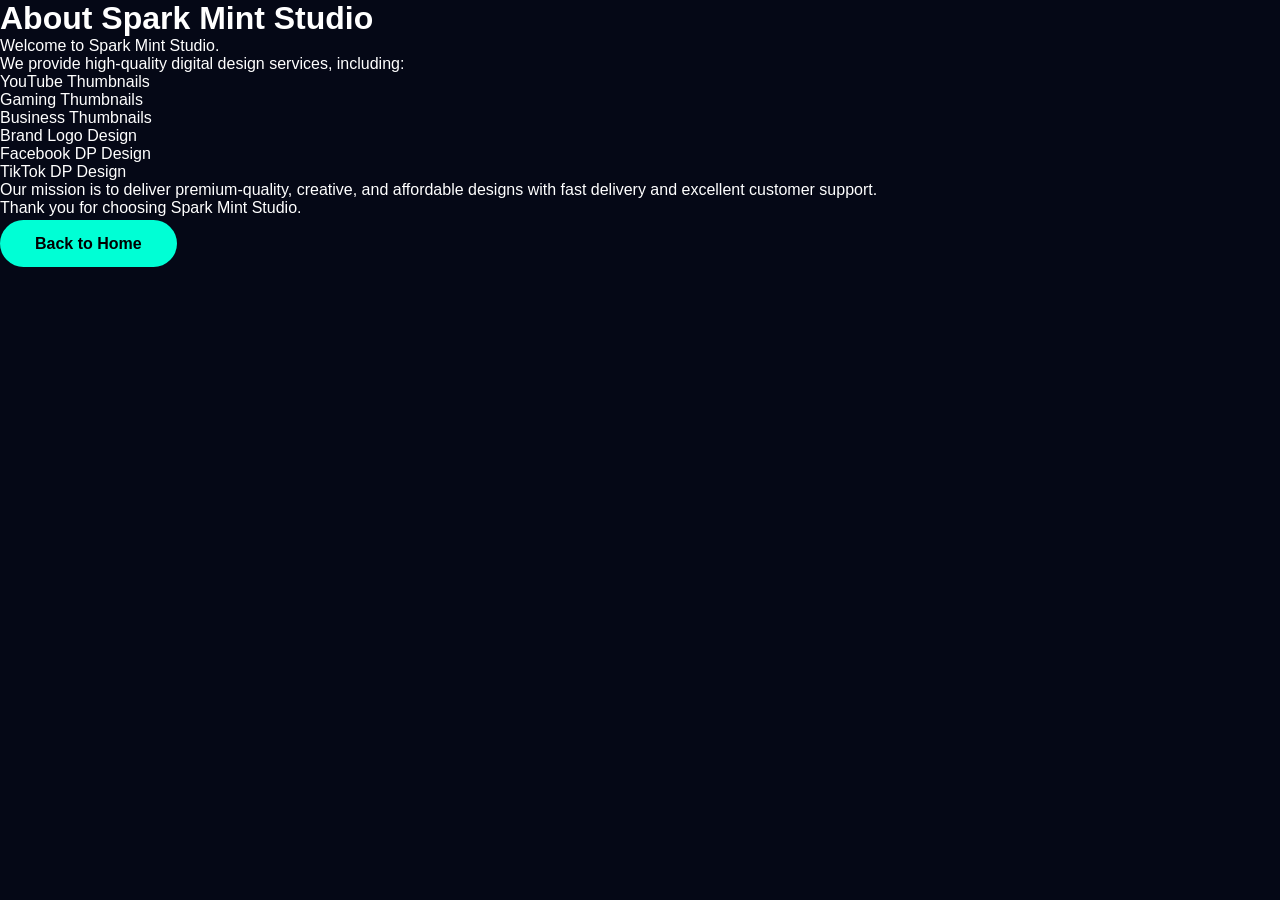
<file: about.html>
<!DOCTYPE html>
<html lang="en">
<head>
<meta charset="UTF-8">
<meta name="viewport" content="width=device-width, initial-scale=1.0">
<title>About Us - Spark Mint Studio</title>
<link rel="stylesheet" href="style.css">
</head>

<body>

<h1>About Spark Mint Studio</h1>

<p>Welcome to Spark Mint Studio.</p>

<p>We provide high-quality digital design services, including:</p>

<ul>
<li>YouTube Thumbnails</li>
<li>Gaming Thumbnails</li>
<li>Business Thumbnails</li>
<li>Brand Logo Design</li>
<li>Facebook DP Design</li>
<li>TikTok DP Design</li>
</ul>

<p>Our mission is to deliver premium-quality, creative, and affordable designs with fast delivery and excellent customer support.</p>

<p>Thank you for choosing Spark Mint Studio.</p>

<br>

<a href="index.html" class="btn btn-primary">Back to Home</a>

</body>
</html>
</file>
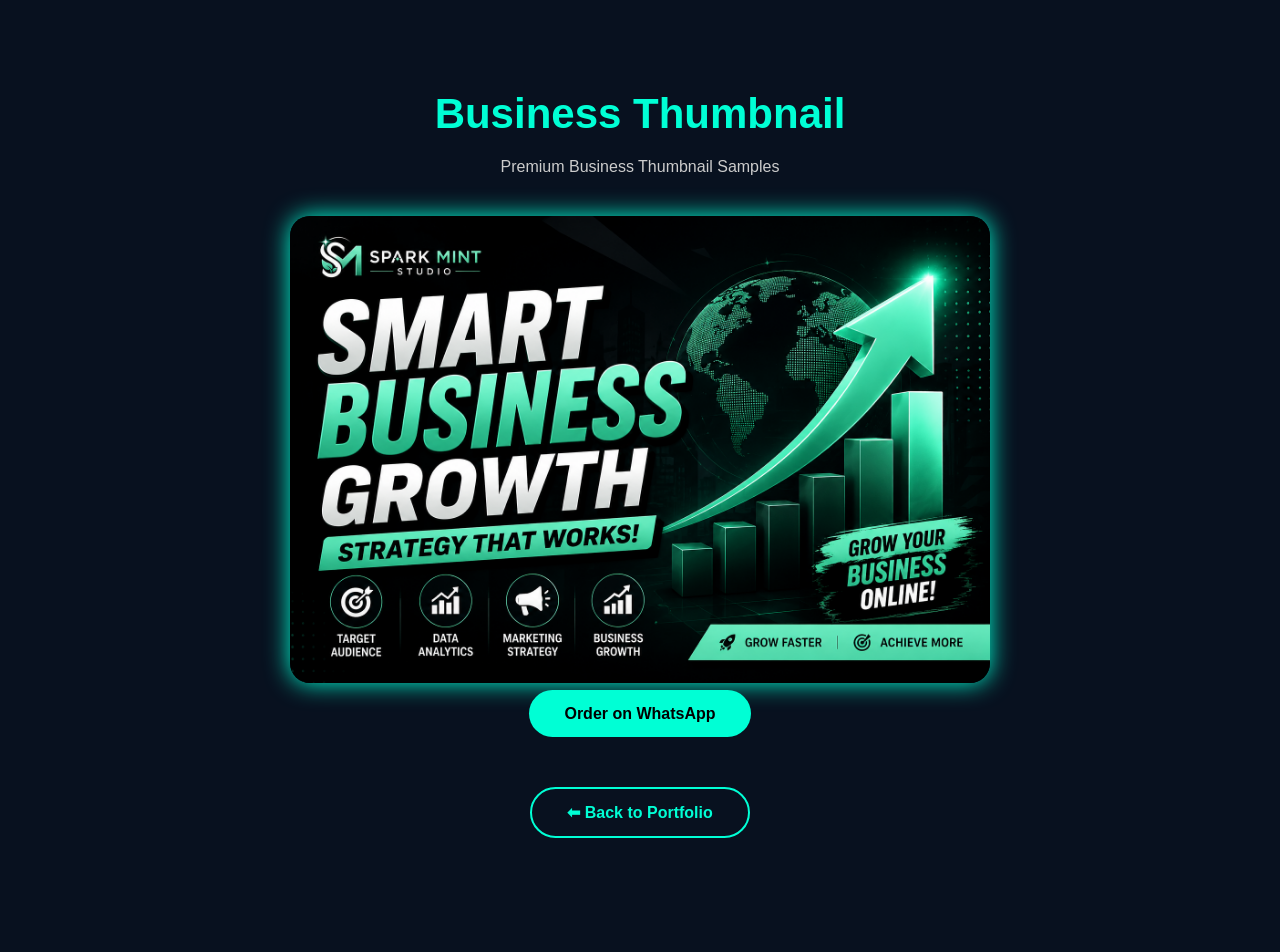
<file: business.html>
<!DOCTYPE html>
<html lang="en">
<head>
<meta charset="UTF-8">
<meta name="viewport" content="width=device-width, initial-scale=1.0">
<title>Business Thumbnail - Spark Mint Studio</title>
<link rel="stylesheet" href="style.css">
</head>

<body>

<section class="portfolio">

<h2>Business Thumbnail</h2>

<p class="section-text">
Premium Business Thumbnail Samples
</p>

<img src="images/Business Thumbnail.png" alt="Business Thumbnail" style="width:90%;max-width:700px;border-radius:20px;box-shadow:0 0 25px #00ffd5;">

<br><br>

<div style="margin-bottom:80px;">
    <a href="https://chat.whatsapp.com/FylZ4mhTOhw2jXJ41b3pBp?s=cl&p=a&ilr=2"
       target="_blank"
       class="btn btn-primary">
        Order on WhatsApp
    </a>
</div>

<div style="margin-bottom:40px;">
    <a href="portfolio.html"
       class="btn btn-secondary">
        ⬅ Back to Portfolio
    </a>
</div>

</section>

</body>
</html>
</file>
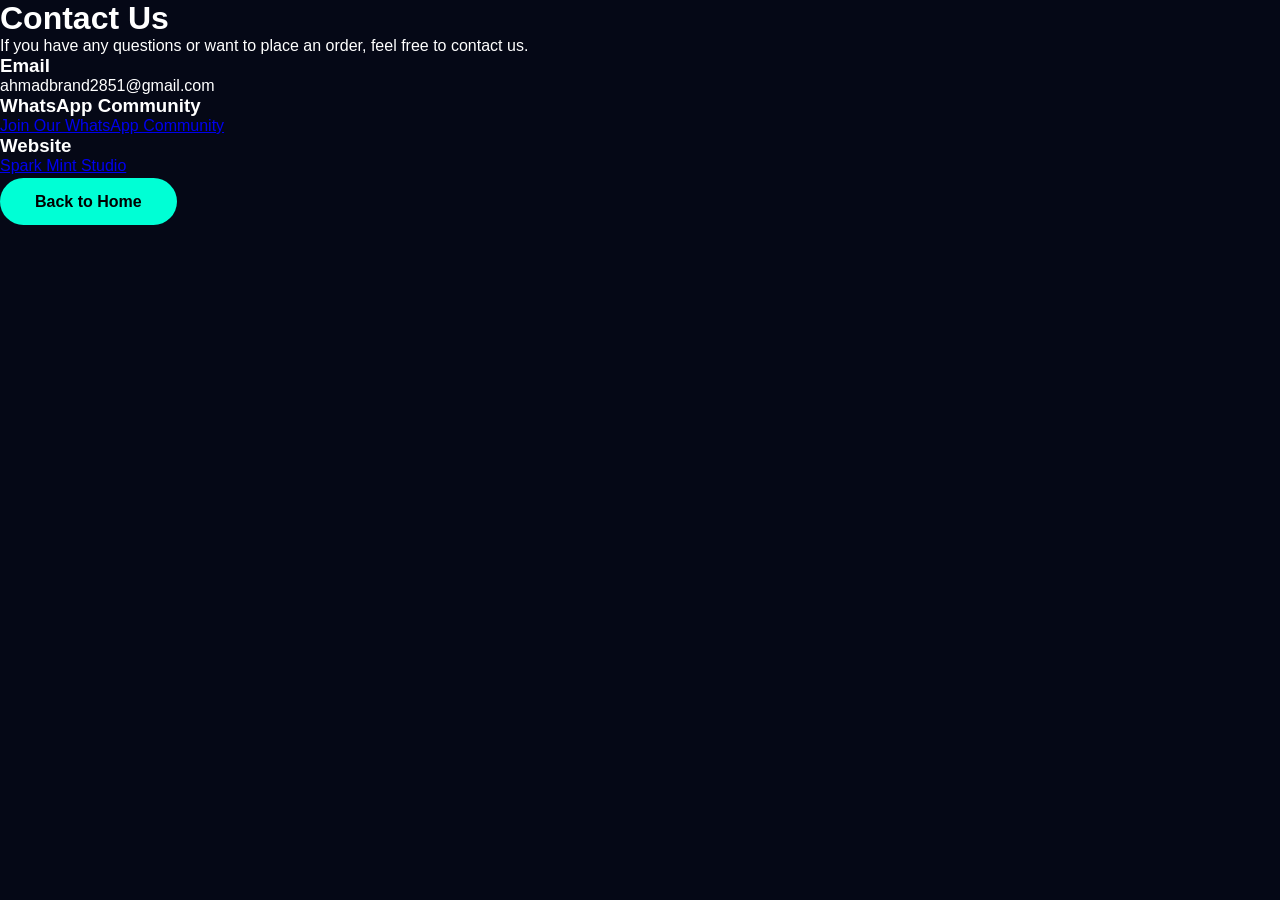
<file: contact.html>
<!DOCTYPE html>
<html lang="en">
<head>
<meta charset="UTF-8">
<meta name="viewport" content="width=device-width, initial-scale=1.0">
<title>Contact Us - Spark Mint Studio</title>
<link rel="stylesheet" href="style.css">
</head>

<body>

<h1>Contact Us</h1>

<p>If you have any questions or want to place an order, feel free to contact us.</p>

<h3>Email</h3>
<p>ahmadbrand2851@gmail.com</p>

<h3>WhatsApp Community</h3>
<p>
<a href="https://chat.whatsapp.com/ISeByZSMNDZ4qzoLZukKNl">
Join Our WhatsApp Community
</a>
</p>

<h3>Website</h3>
<p>
<a href="https://ahmadtalib285.github.io/spark-mint-studio/">
Spark Mint Studio
</a>
</p>

<br>

<a href="index.html" class="btn btn-primary">Back to Home</a>

</body>
</html>
</file>
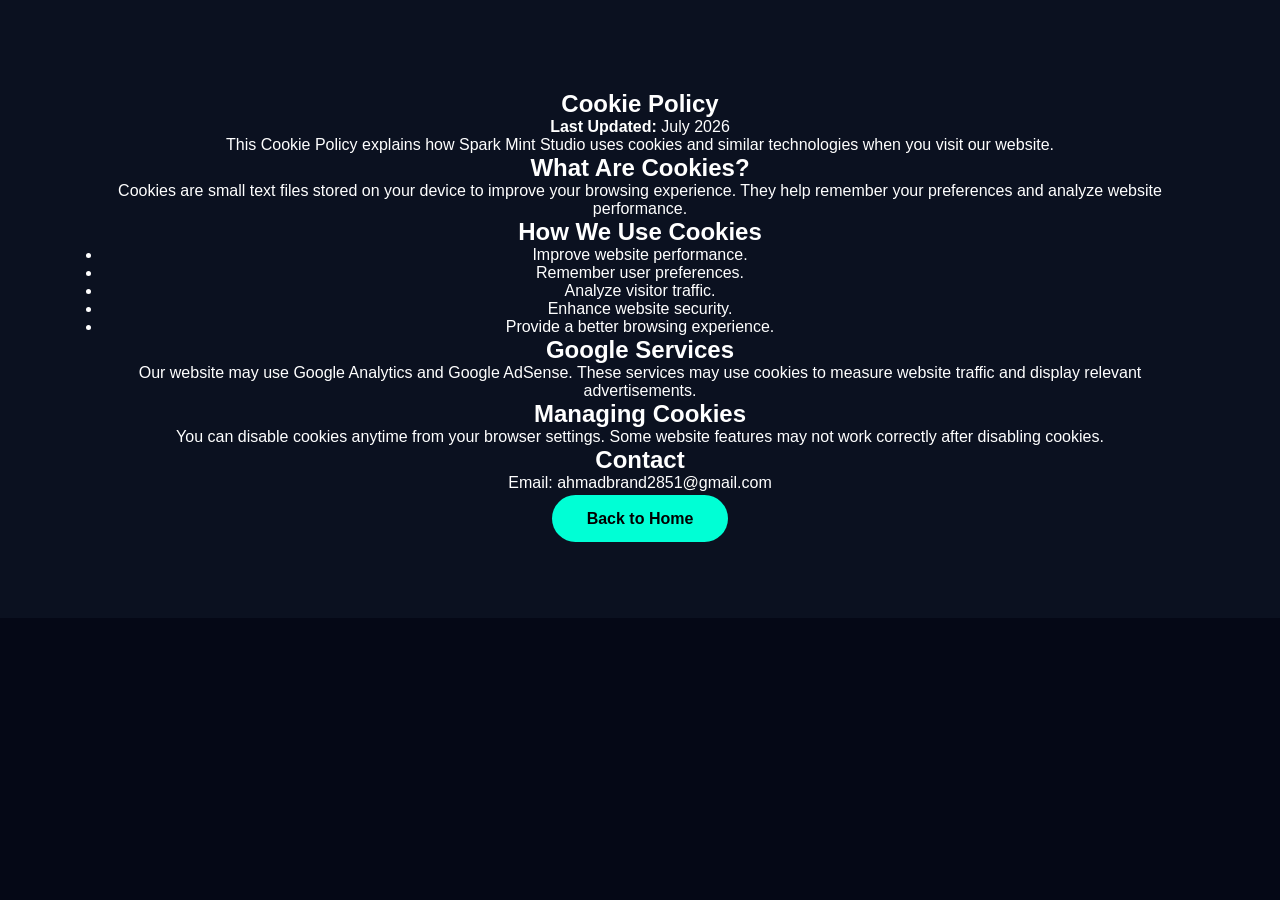
<file: cookie-policy.html>
<!DOCTYPE html>
<html lang="en">
<head>
<meta charset="UTF-8">
<meta name="viewport" content="width=device-width, initial-scale=1.0">
<title>Cookie Policy | Spark Mint Studio</title>
<link rel="stylesheet" href="style.css">
</head>

<body>

<section class="contact">

<h1>Cookie Policy</h1>

<p><strong>Last Updated:</strong> July 2026</p>

<p>
This Cookie Policy explains how Spark Mint Studio uses cookies and similar technologies
when you visit our website.
</p>

<h2>What Are Cookies?</h2>

<p>
Cookies are small text files stored on your device to improve your browsing experience.
They help remember your preferences and analyze website performance.
</p>

<h2>How We Use Cookies</h2>

<ul>
<li>Improve website performance.</li>
<li>Remember user preferences.</li>
<li>Analyze visitor traffic.</li>
<li>Enhance website security.</li>
<li>Provide a better browsing experience.</li>
</ul>

<h2>Google Services</h2>

<p>
Our website may use Google Analytics and Google AdSense. These services may use cookies
to measure website traffic and display relevant advertisements.
</p>

<h2>Managing Cookies</h2>

<p>
You can disable cookies anytime from your browser settings. Some website features may not
work correctly after disabling cookies.
</p>

<h2>Contact</h2>

<p>
Email: ahmadbrand2851@gmail.com
</p>

<br>

<a href="index.html" class="btn btn-primary">
Back to Home
</a>

</section>

</body>
</html>
</file>
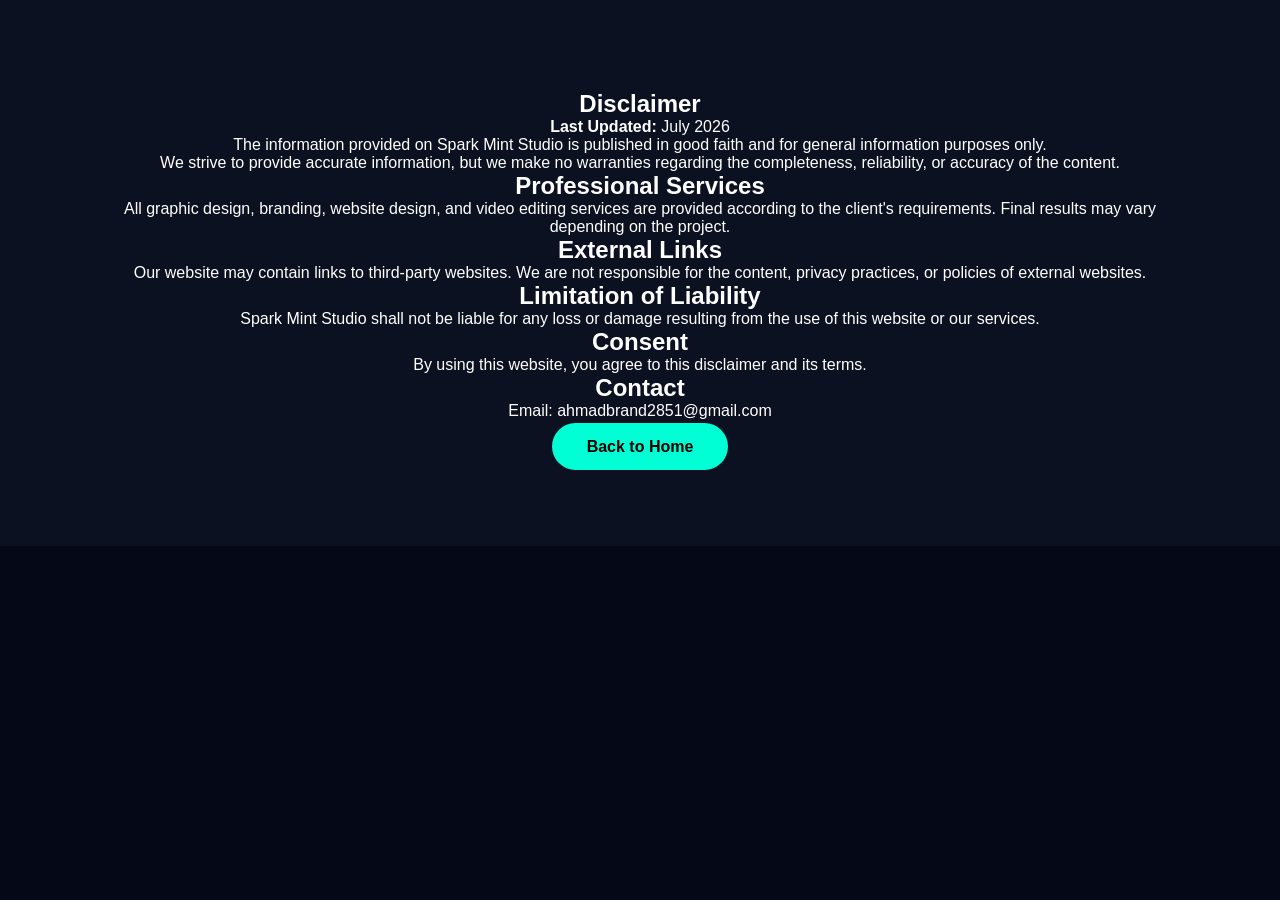
<file: disclaimer.html>
<!DOCTYPE html>
<html lang="en">
<head>
<meta charset="UTF-8">
<meta name="viewport" content="width=device-width, initial-scale=1.0">
<title>Disclaimer | Spark Mint Studio</title>
<link rel="stylesheet" href="style.css">
</head>

<body>

<section class="contact">

<h1>Disclaimer</h1>

<p><strong>Last Updated:</strong> July 2026</p>

<p>
The information provided on Spark Mint Studio is published in good faith and for general
information purposes only.
</p>

<p>
We strive to provide accurate information, but we make no warranties regarding the
completeness, reliability, or accuracy of the content.
</p>

<h2>Professional Services</h2>

<p>
All graphic design, branding, website design, and video editing services are provided
according to the client's requirements. Final results may vary depending on the project.
</p>

<h2>External Links</h2>

<p>
Our website may contain links to third-party websites. We are not responsible for the
content, privacy practices, or policies of external websites.
</p>

<h2>Limitation of Liability</h2>

<p>
Spark Mint Studio shall not be liable for any loss or damage resulting from the use of
this website or our services.
</p>

<h2>Consent</h2>

<p>
By using this website, you agree to this disclaimer and its terms.
</p>

<h2>Contact</h2>

<p>
Email: ahmadbrand2851@gmail.com
</p>

<br>

<a href="index.html" class="btn btn-primary">
Back to Home
</a>

</section>

</body>
</html>
</file>
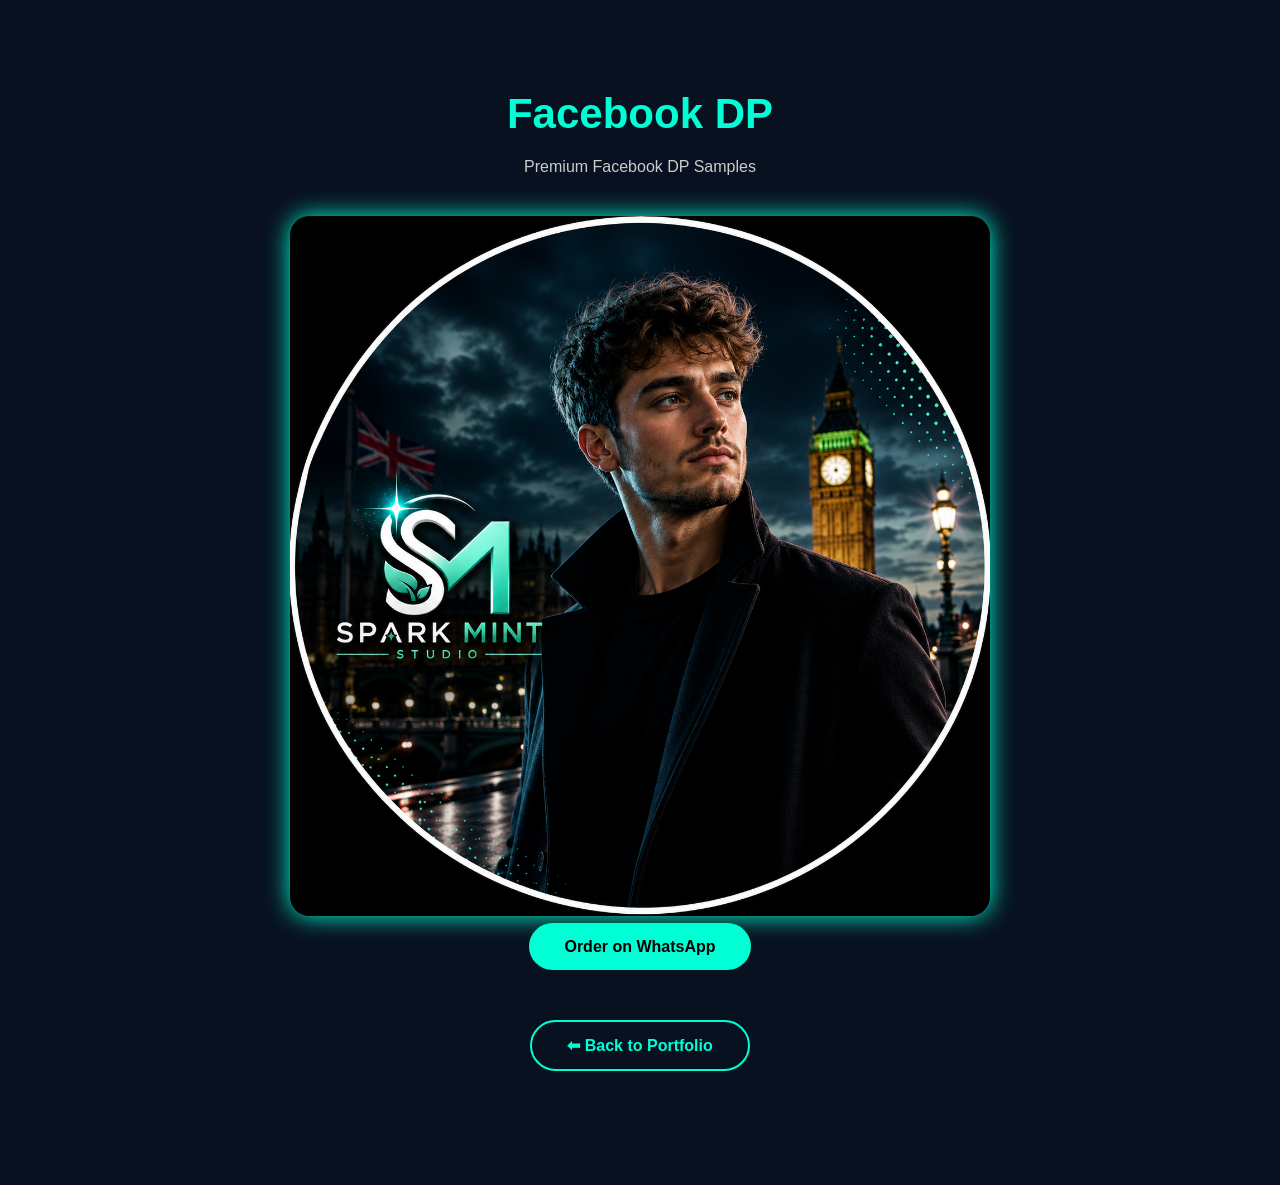
<file: facebook.html>
<!DOCTYPE html>
<html lang="en">
<head>
<meta charset="UTF-8">
<meta name="viewport" content="width=device-width, initial-scale=1.0">
<title>Facebook DP - Spark Mint Studio</title>
<link rel="stylesheet" href="style.css">
</head>

<body>

<section class="portfolio">

<h2>Facebook DP</h2>

<p class="section-text">
Premium Facebook DP Samples
</p>

<img src="images/Facebook Dp.png" alt="Facebook DP" style="width:90%;max-width:700px;border-radius:20px;box-shadow:0 0 25px #00ffd5;">

<br><br>

<div style="margin-bottom:80px;">
    <a href="https://chat.whatsapp.com/FylZ4mhTOhw2jXJ41b3pBp?s=cl&p=a&ilr=2"
       target="_blank"
       class="btn btn-primary">
        Order on WhatsApp
    </a>
</div>

<div style="margin-bottom:40px;">
    <a href="portfolio.html"
       class="btn btn-secondary">
        ⬅ Back to Portfolio
    </a>
</div>

</section>

</body>
</html>
</file>
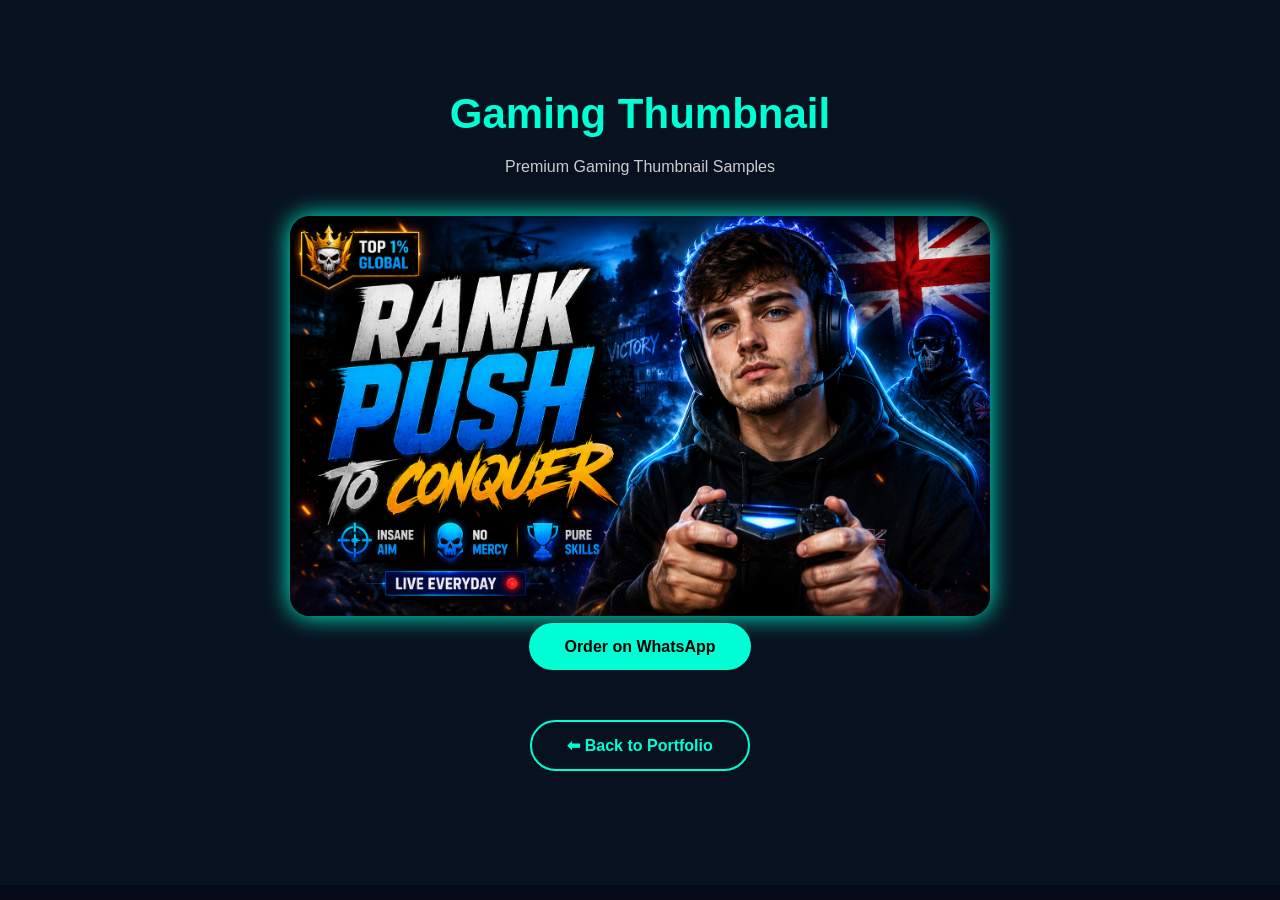
<file: gaming.html>
<!DOCTYPE html>
<html lang="en">
<head>
    <meta charset="UTF-8">
    <meta name="viewport" content="width=device-width, initial-scale=1.0">
    <title>Gaming Thumbnail - Spark Mint Studio</title>
    <link rel="stylesheet" href="style.css">
</head>

<body>

<section class="portfolio">

    <h2>Gaming Thumbnail</h2>

    <p class="section-text">
        Premium Gaming Thumbnail Samples
    </p>

    <img src="images/Gaming Thumbnail.png"
         alt="Gaming Thumbnail"
         style="width:90%; max-width:700px; border-radius:20px; box-shadow:0 0 25px #00ffd5;">

    <br><br>

<div style="margin-bottom:80px;">
    <a href="https://chat.whatsapp.com/FylZ4mhTOhw2jXJ41b3pBp?s=cl&p=a&ilr=2"
       target="_blank"
       class="btn btn-primary">
        Order on WhatsApp
    </a>
</div>

<div style="margin-bottom:40px;">
    <a href="portfolio.html"
       class="btn btn-secondary">
        ⬅ Back to Portfolio
    </a>
</div>
</section>

</body>
</html>
</file>
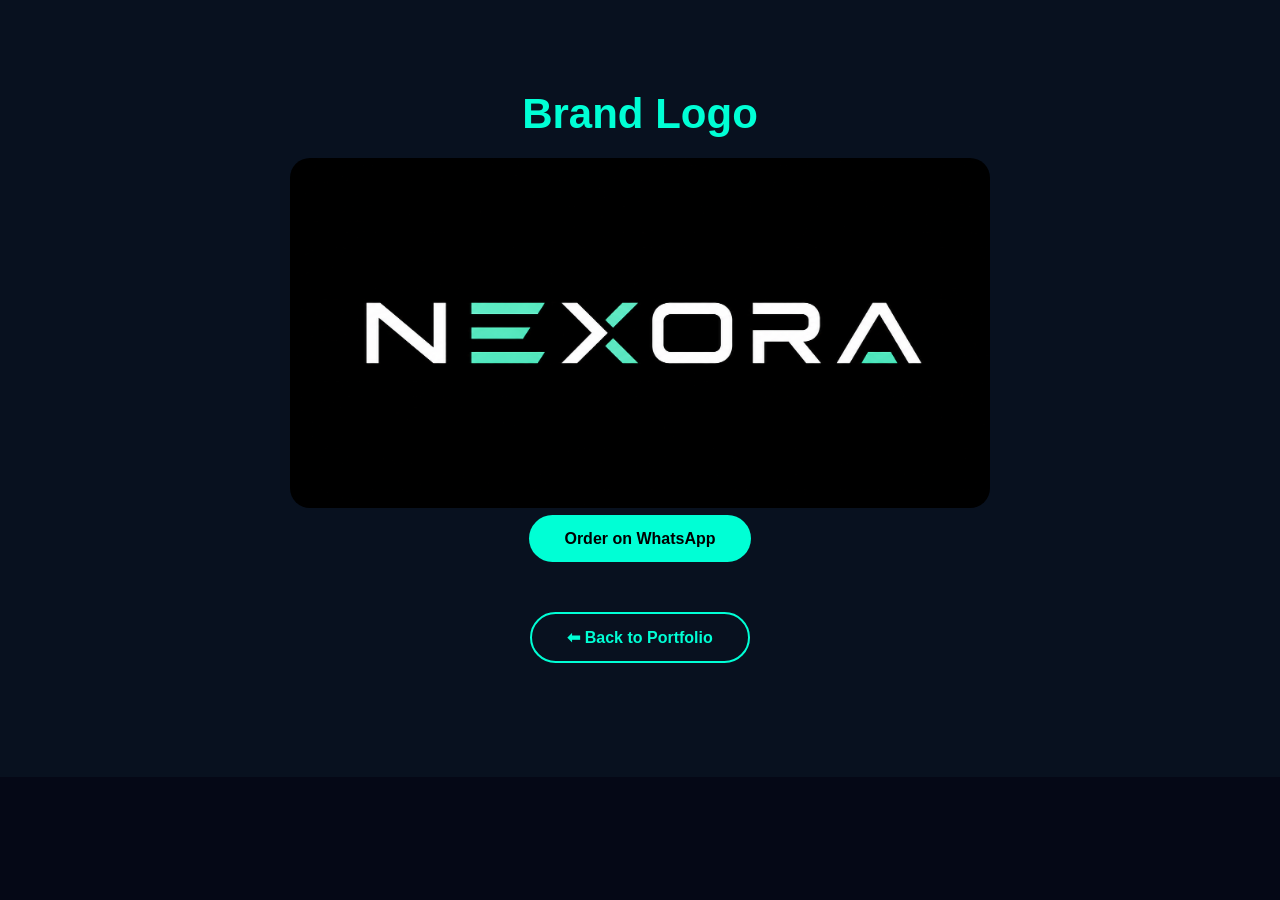
<file: logo.html>
<!DOCTYPE html>
<html lang="en">
<head>
<meta charset="UTF-8">
<meta name="viewport" content="width=device-width, initial-scale=1.0">
<title>Brand Logo - Spark Mint Studio</title>
<link rel="stylesheet" href="style.css">
</head>

<body>

<section class="portfolio">

<h2>Brand Logo</h2>

<img src="images/Brand Logo.png" alt="Brand Logo" style="width:90%;max-width:700px;border-radius:20px;">

<br><br>

<div style="margin-bottom:80px;">
    <a href="https://chat.whatsapp.com/FylZ4mhTOhw2jXJ41b3pBp?s=cl&p=a&ilr=2"
       target="_blank"
       class="btn btn-primary">
        Order on WhatsApp
    </a>
</div>

<div style="margin-bottom:40px;">
    <a href="portfolio.html"
       class="btn btn-secondary">
        ⬅ Back to Portfolio
    </a>
</div>

</section>

</body>
</html>
</file>
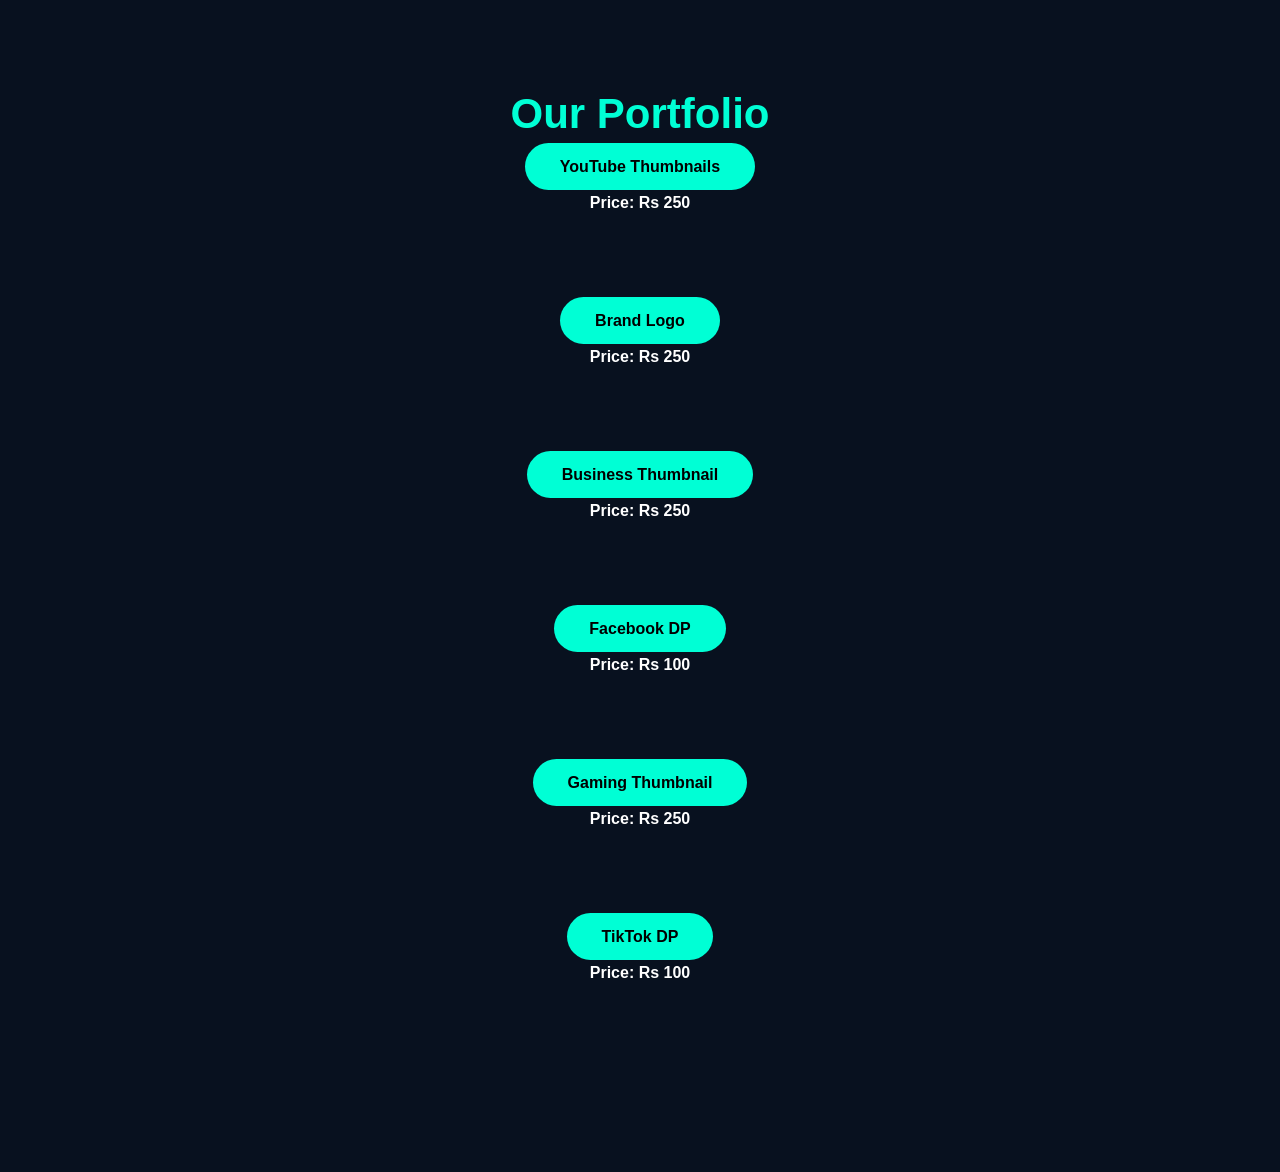
<file: portfolio.html>
<!DOCTYPE html>
<html lang="en">
<head>
    <meta charset="UTF-8">
    <meta name="viewport" content="width=device-width, initial-scale=1.0">
    <title>Portfolio - Spark Mint Studio</title>
    <link rel="stylesheet" href="style.css">
</head>

<body>

<section class="portfolio">

<h2>Our Portfolio</h2>

<div style="margin-bottom:100px;">
    <a href="youtube.html" class="btn btn-primary">YouTube Thumbnails</a><br><br>
    <strong>Price: Rs 250</strong>
</div>

<div style="margin-bottom:100px;">
    <a href="logo.html" class="btn btn-primary">Brand Logo</a><br><br>
    <strong>Price: Rs 250</strong>
</div>

<div style="margin-bottom:100px;">
    <a href="business.html" class="btn btn-primary">Business Thumbnail</a><br><br>
    <strong>Price: Rs 250</strong>
</div>

<div style="margin-bottom:100px;">
    <a href="facebook.html" class="btn btn-primary">Facebook DP</a><br><br>
    <strong>Price: Rs 100</strong>
</div>

<div style="margin-bottom:100px;">
    <a href="gaming.html" class="btn btn-primary">Gaming Thumbnail</a><br><br>
    <strong>Price: Rs 250</strong>
</div>

<div style="margin-bottom:100px;">
    <a href="tiktok.html" class="btn btn-primary">TikTok DP</a><br><br>
    <strong>Price: Rs 100</strong>
</div>

</section>

</body>
</html>
</file>
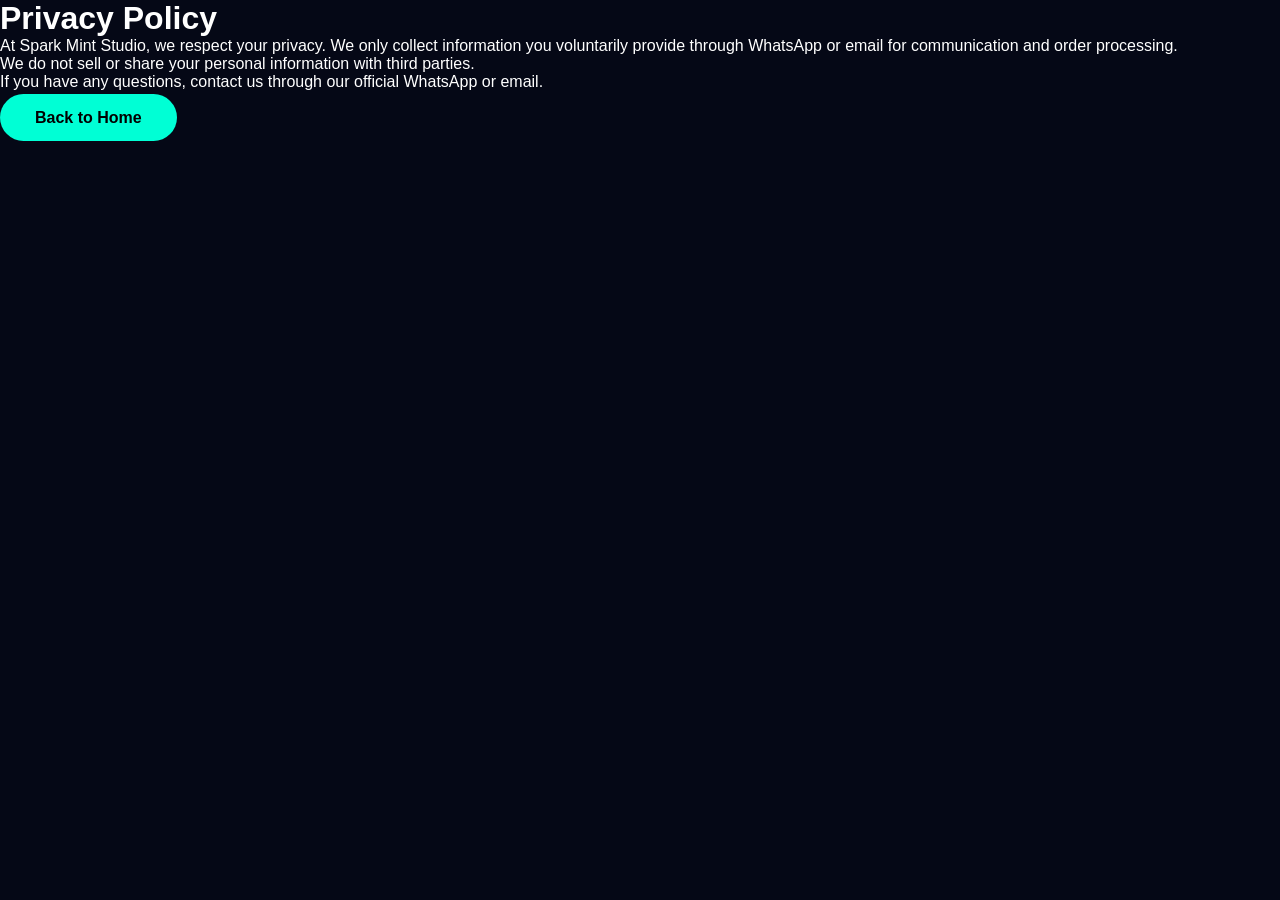
<file: privacy.html>
<!DOCTYPE html>
<html lang="en">
<head>
<meta charset="UTF-8">
<meta name="viewport" content="width=device-width, initial-scale=1.0">
<title>Privacy Policy - Spark Mint Studio</title>
<link rel="stylesheet" href="style.css">
</head>

<body>

<h1>Privacy Policy</h1>

<p>At Spark Mint Studio, we respect your privacy. We only collect information you voluntarily provide through WhatsApp or email for communication and order processing.</p>

<p>We do not sell or share your personal information with third parties.</p>

<p>If you have any questions, contact us through our official WhatsApp or email.</p>

<br>

<a href="index.html" class="btn btn-primary">Back to Home</a>

</body>
</html>
</file>
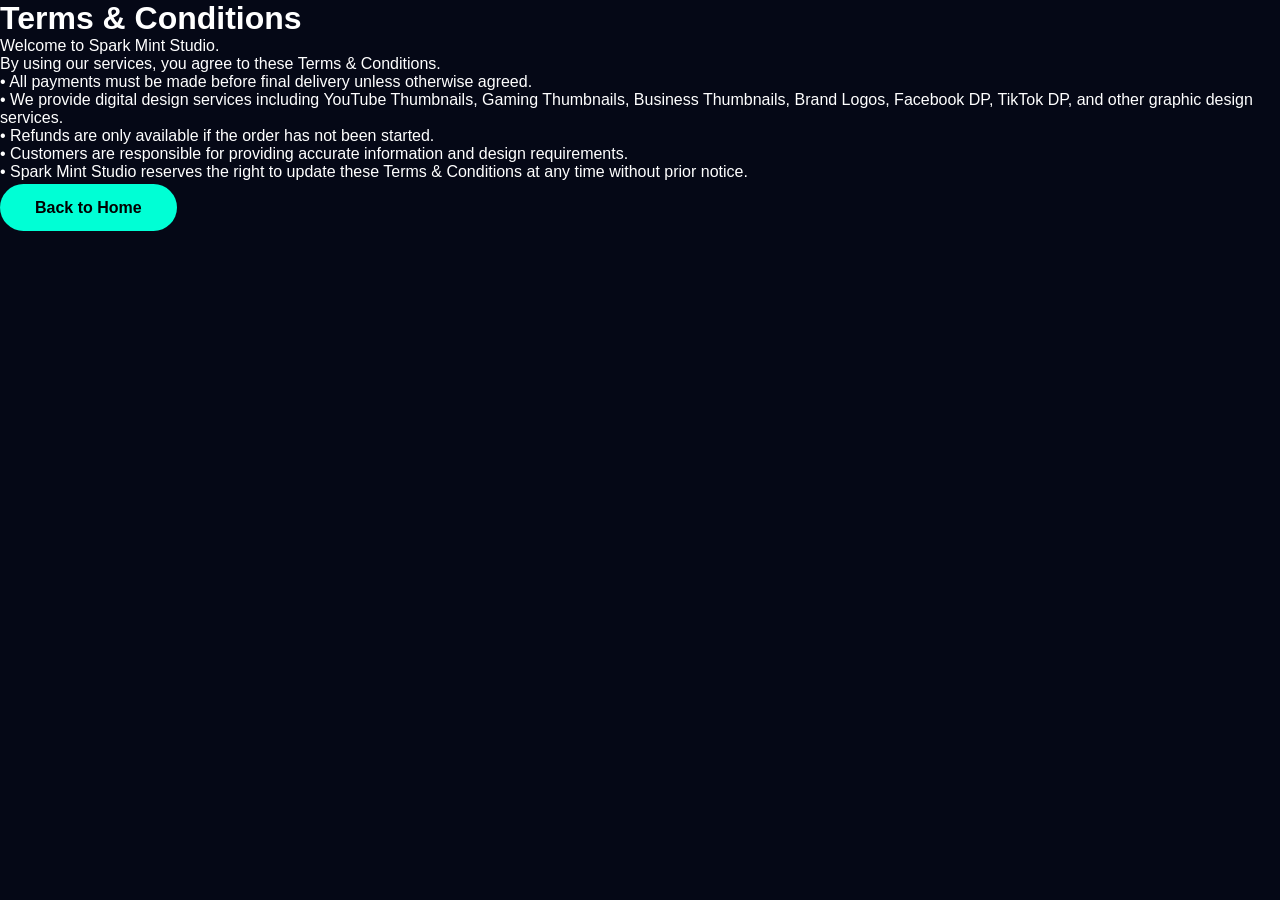
<file: terms.html>
<!DOCTYPE html>
<html lang="en">
<head>
<meta charset="UTF-8">
<meta name="viewport" content="width=device-width, initial-scale=1.0">
<title>Terms & Conditions - Spark Mint Studio</title>
<link rel="stylesheet" href="style.css">
</head>

<body>

<h1>Terms & Conditions</h1>

<p>Welcome to Spark Mint Studio.</p>

<p>By using our services, you agree to these Terms & Conditions.</p>

<p>• All payments must be made before final delivery unless otherwise agreed.</p>

<p>• We provide digital design services including YouTube Thumbnails, Gaming Thumbnails, Business Thumbnails, Brand Logos, Facebook DP, TikTok DP, and other graphic design services.</p>

<p>• Refunds are only available if the order has not been started.</p>

<p>• Customers are responsible for providing accurate information and design requirements.</p>

<p>• Spark Mint Studio reserves the right to update these Terms & Conditions at any time without prior notice.</p>

<br>

<a href="index.html" class="btn btn-primary">Back to Home</a>

</body>
</html>
</file>
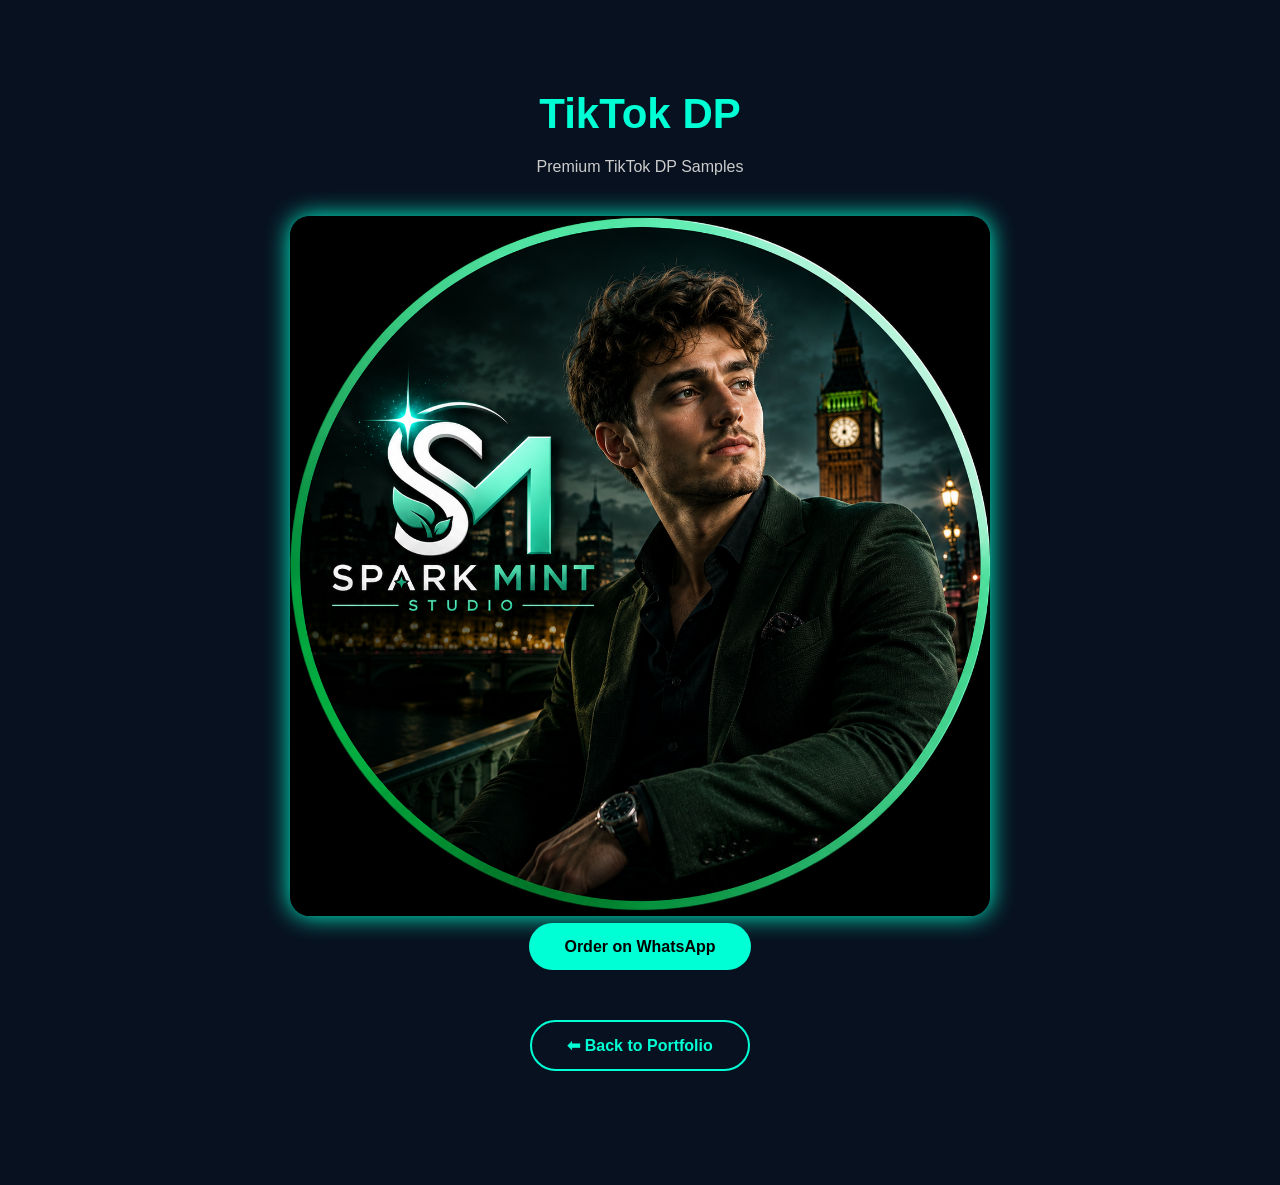
<file: tiktok.html>
<!DOCTYPE html>
<html lang="en">
<head>
    <meta charset="UTF-8">
    <meta name="viewport" content="width=device-width, initial-scale=1.0">
    <title>TikTok DP - Spark Mint Studio</title>
    <link rel="stylesheet" href="style.css">
</head>

<body>

<section class="portfolio">

    <h2>TikTok DP</h2>

    <p class="section-text">
        Premium TikTok DP Samples
    </p>

    <img src="images/TikTok Dp.png" alt="TikTok DP"
style="width:90%;max-width:700px;height:auto;border-radius:20px;box-shadow:0 0 25px #00ffd5;">

    <br><br>

    <div style="margin-bottom:80px;">
    <a href="https://chat.whatsapp.com/FylZ4mhTOhw2jXJ41b3pBp?s=cl&p=a&ilr=2"
       target="_blank"
       class="btn btn-primary">
        Order on WhatsApp
    </a>
</div>

<div style="margin-bottom:40px;">
    <a href="portfolio.html"
       class="btn btn-secondary">
        ⬅ Back to Portfolio
    </a>
</div>

</section>

</body>
</html>
</file>
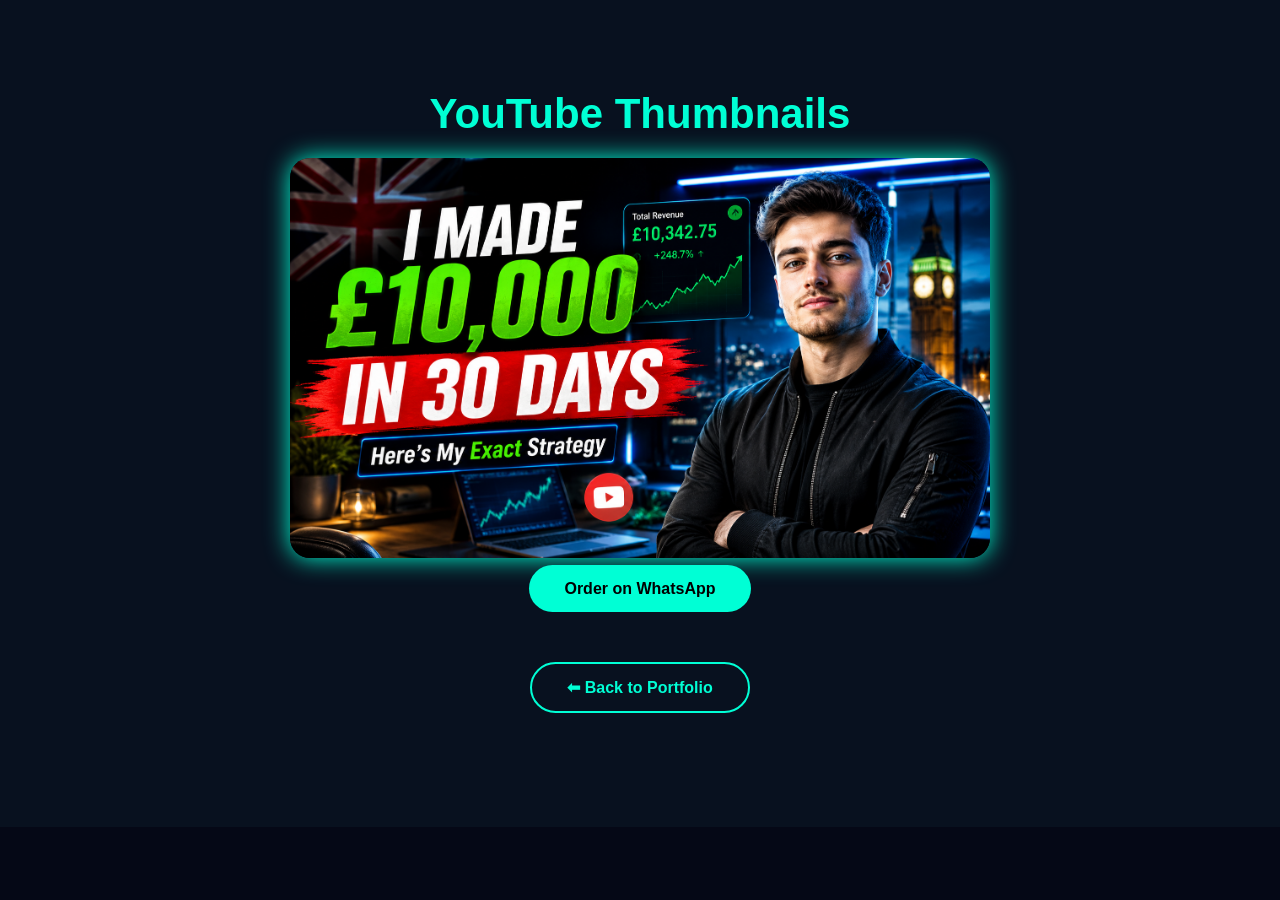
<file: youtube.html>
<!DOCTYPE html>
<html lang="en">
<head>
<meta charset="UTF-8">
<meta name="viewport" content="width=device-width, initial-scale=1.0">
<title>YouTube Thumbnails - Spark Mint Studio</title>
<link rel="stylesheet" href="style.css">
</head>

<body>

<section class="portfolio">

<h2>YouTube Thumbnails</h2>

<img src="images/Youtube Thumbnail.png" alt="YouTube Thumbnail"
style="width:90%;max-width:700px;height:auto;border-radius:20px;box-shadow:0 0 25px #00ffd5;">
<br><br>

<div style="margin-bottom:80px;">
    <a href="https://chat.whatsapp.com/FylZ4mhTOhw2jXJ41b3pBp?s=cl&p=a&ilr=2"
       target="_blank"
       class="btn btn-primary">
        Order on WhatsApp
    </a>
</div>

<div style="margin-bottom:40px;">
    <a href="portfolio.html"
       class="btn btn-secondary">
        ⬅ Back to Portfolio
    </a>
</div>

</section>

</body>
</html>
</file>
<file: style.css>
*{
margin:0;
padding:0;
box-sizing:border-box;
font-family:'Poppins',sans-serif;
}

html{
scroll-behavior:smooth;
}

body{
background:#050816;
color:#ffffff;
overflow-x:hidden;
}

.hero{
min-height:100vh;
background:linear-gradient(135deg,#0f172a,#111827,#1e3a8a);
display:flex;
flex-direction:column;
}

.navbar{
display:flex;
justify-content:space-between;
align-items:center;
padding:20px 8%;
}

.logo{
font-size:30px;
font-weight:700;
color:#00ffd5;
}

.nav-links{
display:flex;
list-style:none;
gap:30px;
}

.nav-links li a{
text-decoration:none;
color:white;
font-weight:500;
transition:.3s;
}

.nav-links li a:hover{
color:#00ffd5;
}

.hero-content{
flex:1;
display:flex;
flex-direction:column;
justify-content:center;
align-items:center;
text-align:center;
padding:20px;
}

.hero-content h3{
font-size:24px;
color:#00ffd5;
margin-bottom:10px;
}

.hero-content h1{
font-size:60px;
margin-bottom:20px;
}

.hero-content p{
font-size:20px;
color:#dddddd;
margin-bottom:30px;
}
.offer{

background:#00ffd5;

color:#000;

padding:12px 25px;

border-radius:50px;

font-weight:bold;

margin-bottom:30px;

box-shadow:0 0 20px #00ffd5;

}

.hero-buttons{

display:flex;

gap:20px;

flex-wrap:wrap;

justify-content:center;

}

.btn{

padding:15px 35px;

border-radius:50px;

text-decoration:none;

font-weight:600;

transition:.3s;

}

.btn-primary{

background:#00ffd5;

color:#000;

}

.btn-secondary{

border:2px solid #00ffd5;

color:#00ffd5;

}

.btn:hover{

transform:translateY(-5px);

box-shadow:0 0 20px #00ffd5;

}

.services{

padding:90px 8%;

background:#0b1120;

text-align:center;

}

.services h2{

font-size:42px;

margin-bottom:50px;

color:#00ffd5;

}

.service-grid{

display:grid;

grid-template-columns:repeat(auto-fit,minmax(260px,1fr));

gap:30px;

}

.service-card{

background:#111827;

padding:30px;

border-radius:20px;

transition:.3s;

}
.service-card:hover{

transform:translateY(-10px);

box-shadow:0 0 25px #00ffd5;

}

.service-card .icon{

font-size:55px;

margin-bottom:20px;

}

.service-card h3{

font-size:24px;

margin-bottom:15px;

color:#ffffff;

}

.service-card p{

font-size:16px;

color:#cccccc;

margin-bottom:20px;

line-height:1.6;

}

.service-card a{

display:inline-block;

padding:10px 25px;

background:#00ffd5;

color:#000;

text-decoration:none;

border-radius:30px;

font-weight:bold;

transition:.3s;

}

.service-card a:hover{

background:#ffffff;

color:#000;

}

.portfolio{

padding:90px 8%;

background:#08111f;

text-align:center;

}

.portfolio h2{

font-size:42px;

color:#00ffd5;

margin-bottom:20px;

}

.section-text{

color:#cccccc;

margin-bottom:40px;

}

.portfolio-grid{

display:grid;

grid-template-columns:repeat(auto-fit,minmax(260px,1fr));

gap:30px;

}
.portfolio-card{

background:#111827;

border-radius:20px;

overflow:hidden;

transition:.3s;

}

.portfolio-card:hover{

transform:scale(1.05);

box-shadow:0 0 25px #00ffd5;

}

.portfolio-card img{

width:100%;

display:block;

}

.portfolio-card h3{

padding:20px;

}

.pricing,
.contact{

padding:90px 8%;

background:#0b1120;

text-align:center;

}

.pricing-grid{

display:grid;

grid-template-columns:repeat(auto-fit,minmax(250px,1fr));

gap:30px;

margin-top:40px;

}

.price-card{

background:#111827;

padding:35px;

border-radius:20px;

}

.price-card.featured{

border:2px solid #00ffd5;

}

.footer{

padding:30px;

background:#050816;

text-align:center;

color:#cccccc;

}

@media(max-width:768px){

.navbar{

flex-direction:column;

gap:20px;

}

.nav-links{

flex-wrap:wrap;

justify-content:center;

}

.hero-content h1{

font-size:40px;

}

.hero-content p{

font-size:16px;

}

.hero-buttons{

flex-direction:column;

}

}
.contact-box{
    margin-bottom:40px;
}

.contact-buttons{
    margin-top:50px;
}

.contact-buttons{
    margin-top:110px;
}
</file>
